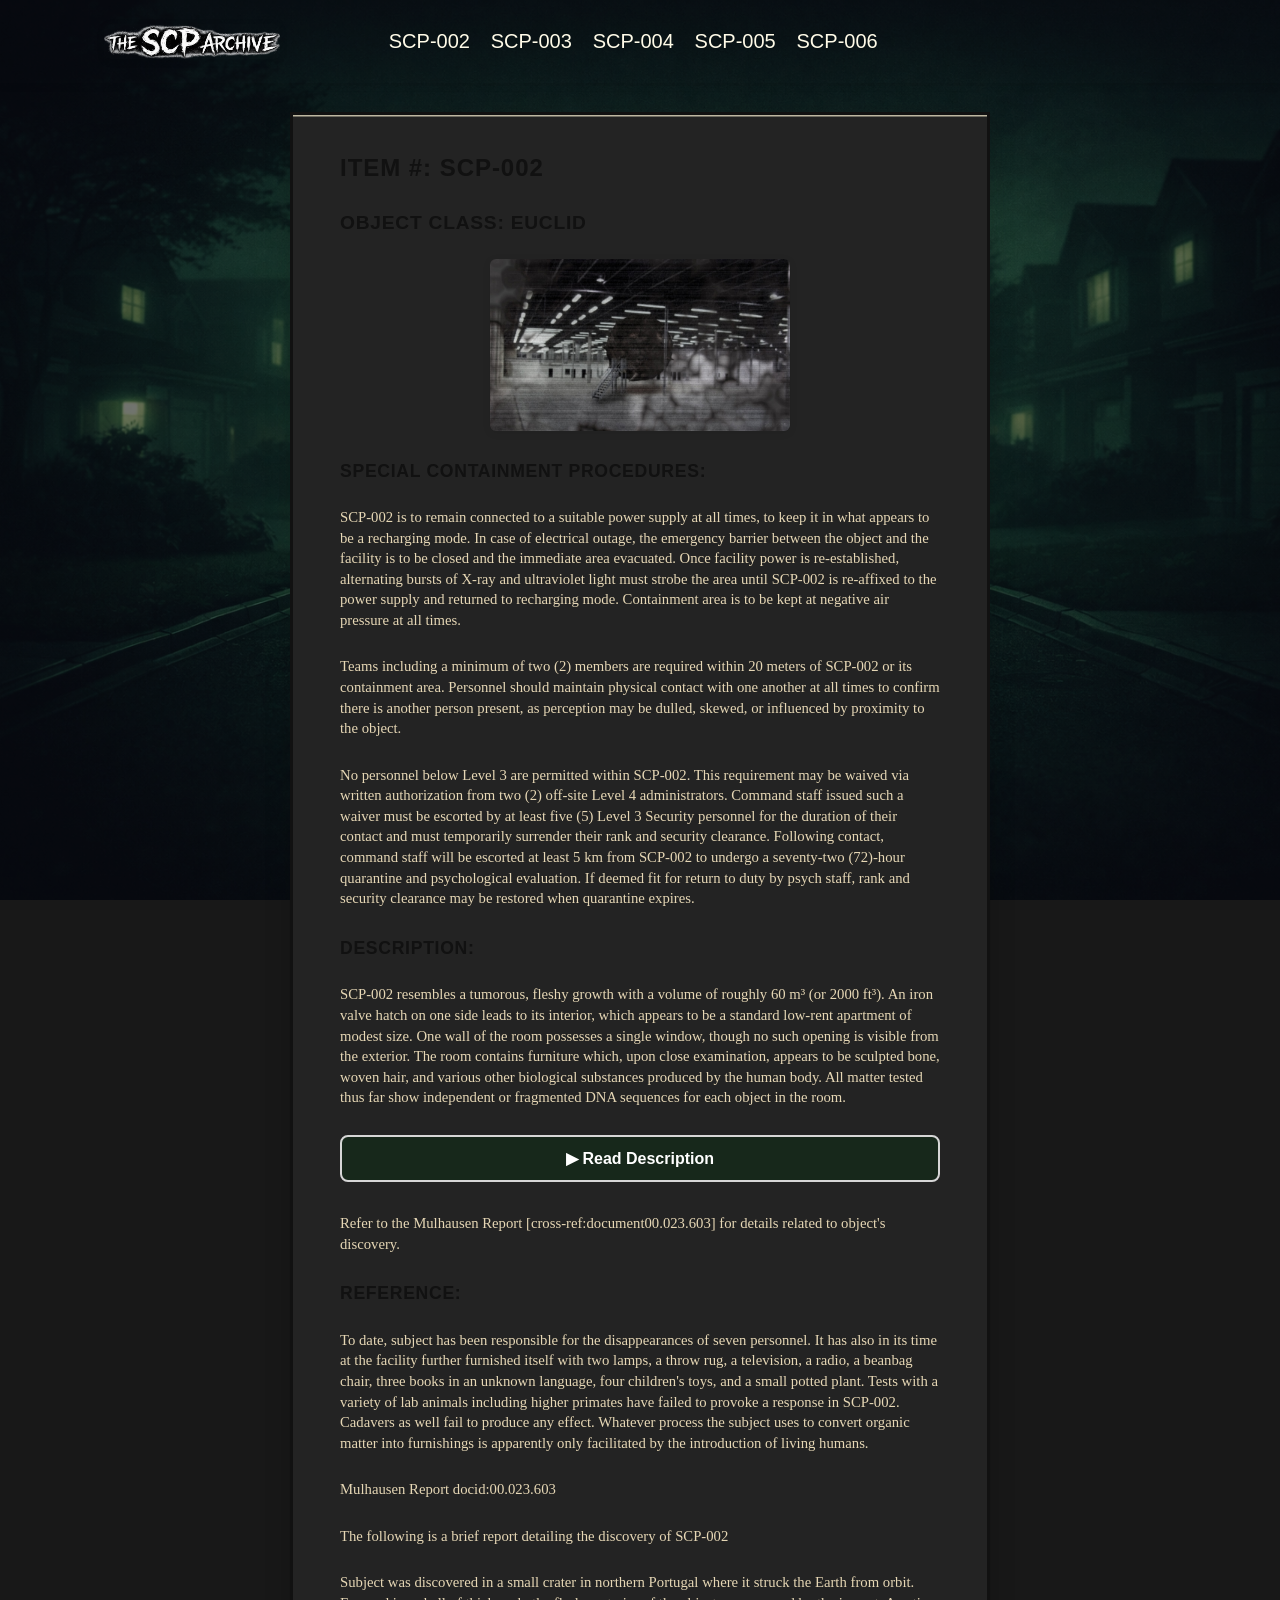
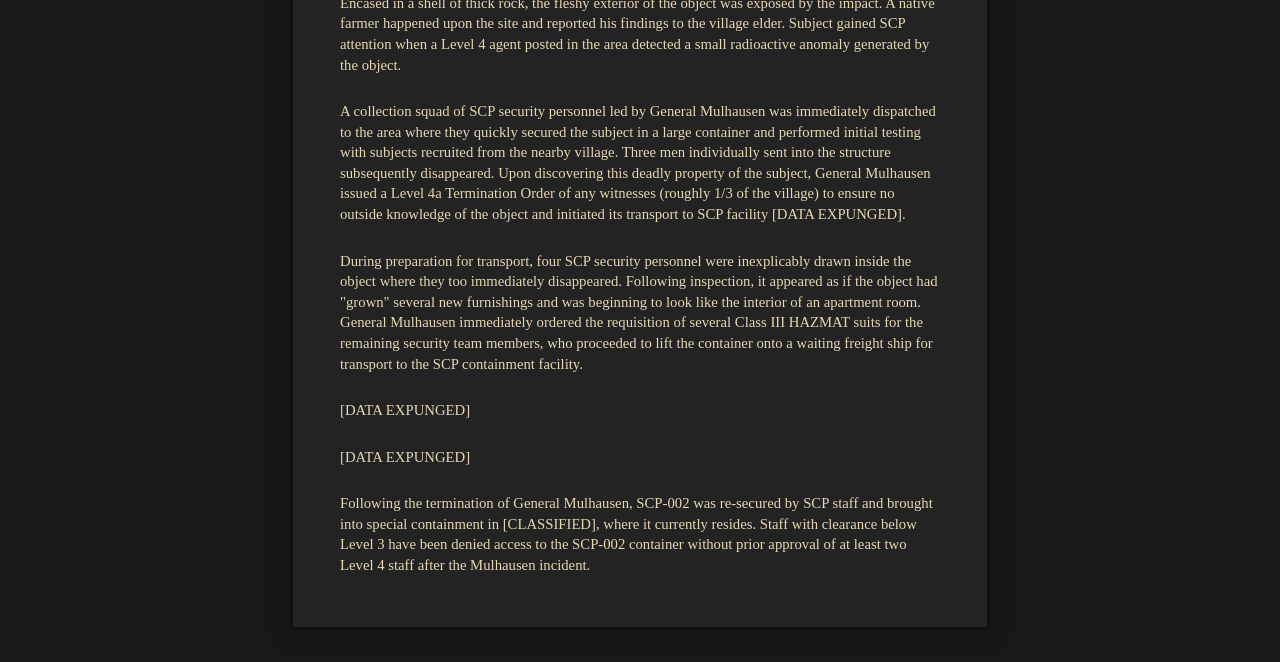
<file: scp-002.html>
<html>

    <head>
        <title>SCP-002 - SCP Foundation</title>
        <link rel="stylesheet" href="css/styles.css">
    </head>

    <body>
        <nav class="top-nav">
            <div class="nav-content">
                <a href="index.html"><img class="nav-logo" src="scp-archivelogo.png" alt="SCP Archive Logo" /></a>
                <a href="scp-002.html">SCP-002</a>
                <a href="scp-003.html">SCP-003</a>
                <a href="scp-004.html">SCP-004</a>
                <a href="scp-005.html">SCP-005</a>
                <a href="scp-006.html">SCP-006</a>
            </div>
        </nav>
        <nav class="side-nav">
            <a href="scp-002.html"><span class="icon">&#128273;</span>SCP-002</a>
            <a href="scp-003.html"><span class="icon">&#128273;</span>SCP-003</a>
            <a href="scp-004.html"><span class="icon">&#128273;</span>SCP-004</a>       
            <a href="scp-005.html"><span class="icon">&#128273;</span>SCP-005</a>
            <a href="scp-006.html"><span class="icon">&#128273;</span>SCP-006</a>
            <a href="index.html"><span class="icon">&#128273;</span>HOME</a>
        </nav>
        <div class="side-nav-backdrop" style="display:none;position:fixed;top:0;left:0;width:100vw;height:100vh;background:rgba(0,0,0,0.25);z-index:1000;"></div>
      <script defer src="menu.js"></script>
        <main>
            <h1><b>Item #: </b>SCP-002</h1>
            <h2><b>Object Class: </b>Euclid</h2>
            <p><img src="800px-SCP002.jpg" alt="SCP-002"></p>
            <h3>Special Containment Procedures:</h3>
            <p>SCP-002 is to remain connected to a suitable power supply at all times, to keep it in what appears to be a recharging mode. In case of electrical outage, the emergency barrier between the object and the facility is to be closed and the immediate area evacuated. Once facility power is re-established, alternating bursts of X-ray and ultraviolet light must strobe the area until SCP-002 is re-affixed to the power supply and returned to recharging mode. Containment area is to be kept at negative air pressure at all times.</p>
            <p>Teams including a minimum of two (2) members are required within 20 meters of SCP-002 or its containment area. Personnel should maintain physical contact with one another at all times to confirm there is another person present, as perception may be dulled, skewed, or influenced by proximity to the object.</p>
            <p>No personnel below Level 3 are permitted within SCP-002. This requirement may be waived via written authorization from two (2) off-site Level 4 administrators. Command staff issued such a waiver must be escorted by at least five (5) Level 3 Security personnel for the duration of their contact and must temporarily surrender their rank and security clearance. Following contact, command staff will be escorted at least 5 km from SCP-002 to undergo a seventy-two (72)-hour quarantine and psychological evaluation. If deemed fit for return to duty by psych staff, rank and security clearance may be restored when quarantine expires.</p>
            <h3>Description:</h3>
            <p id="scp-description">SCP-002 resembles a tumorous, fleshy growth with a volume of roughly 60 m³ (or 2000 ft³). An iron valve hatch on one side leads to its interior, which appears to be a standard low-rent apartment of modest size. One wall of the room possesses a single window, though no such opening is visible from the exterior. The room contains furniture which, upon close examination, appears to be sculpted bone, woven hair, and various other biological substances produced by the human body. All matter tested thus far show independent or fragmented DNA sequences for each object in the room.</p>
            <button id="speechToggle" class="speech-btn">▶ Read Description</button>
            <p>Refer to the Mulhausen Report [cross-ref:document00.023.603] for details related to object's discovery.</p>
            <h3>Reference:</h3>
            <p>To date, subject has been responsible for the disappearances of seven personnel. It has also in its time at the facility further furnished itself with two lamps, a throw rug, a television, a radio, a beanbag chair, three books in an unknown language, four children's toys, and a small potted plant. Tests with a variety of lab animals including higher primates have failed to provoke a response in SCP-002. Cadavers as well fail to produce any effect. Whatever process the subject uses to convert organic matter into furnishings is apparently only facilitated by the introduction of living humans.</p>
            <p><code>Mulhausen Report docid:00.023.603</code></p>
            <p><code>The following is a brief report detailing the discovery of SCP-002</code></p>
            <p><code>Subject was discovered in a small crater in northern Portugal where it struck the Earth from orbit. Encased in a shell of thick rock, the fleshy exterior of the object was exposed by the impact. A native farmer happened upon the site and reported his findings to the village elder. Subject gained SCP attention when a Level 4 agent posted in the area detected a small radioactive anomaly generated by the object.</code></p>
            <p><code>A collection squad of SCP security personnel led by General Mulhausen was immediately dispatched to the area where they quickly secured the subject in a large container and performed initial testing with subjects recruited from the nearby village. Three men individually sent into the structure subsequently disappeared. Upon discovering this deadly property of the subject, General Mulhausen issued a Level 4a Termination Order of any witnesses (roughly 1/3 of the village) to ensure no outside knowledge of the object and initiated its transport to SCP facility [DATA EXPUNGED].</code></p>
            <p><code>During preparation for transport, four SCP security personnel were inexplicably drawn inside the object where they too immediately disappeared. Following inspection, it appeared as if the object had "grown" several new furnishings and was beginning to look like the interior of an apartment room. General Mulhausen immediately ordered the requisition of several Class III HAZMAT suits for the remaining security team members, who proceeded to lift the container onto a waiting freight ship for transport to the SCP containment facility.</code></p>
            <p><code>[DATA EXPUNGED]</code></p>
            <p><code>[DATA EXPUNGED]</code></p>
            <p><code>Following the termination of General Mulhausen, SCP-002 was re-secured by SCP staff and brought into special containment in [CLASSIFIED], where it currently resides. Staff with clearance below Level 3 have been denied access to the SCP-002 container without prior approval of at least two Level 4 staff after the Mulhausen incident.</code></p>
        </main>
        <script src="speech.js"></script>
    </body>

</html>
</file>
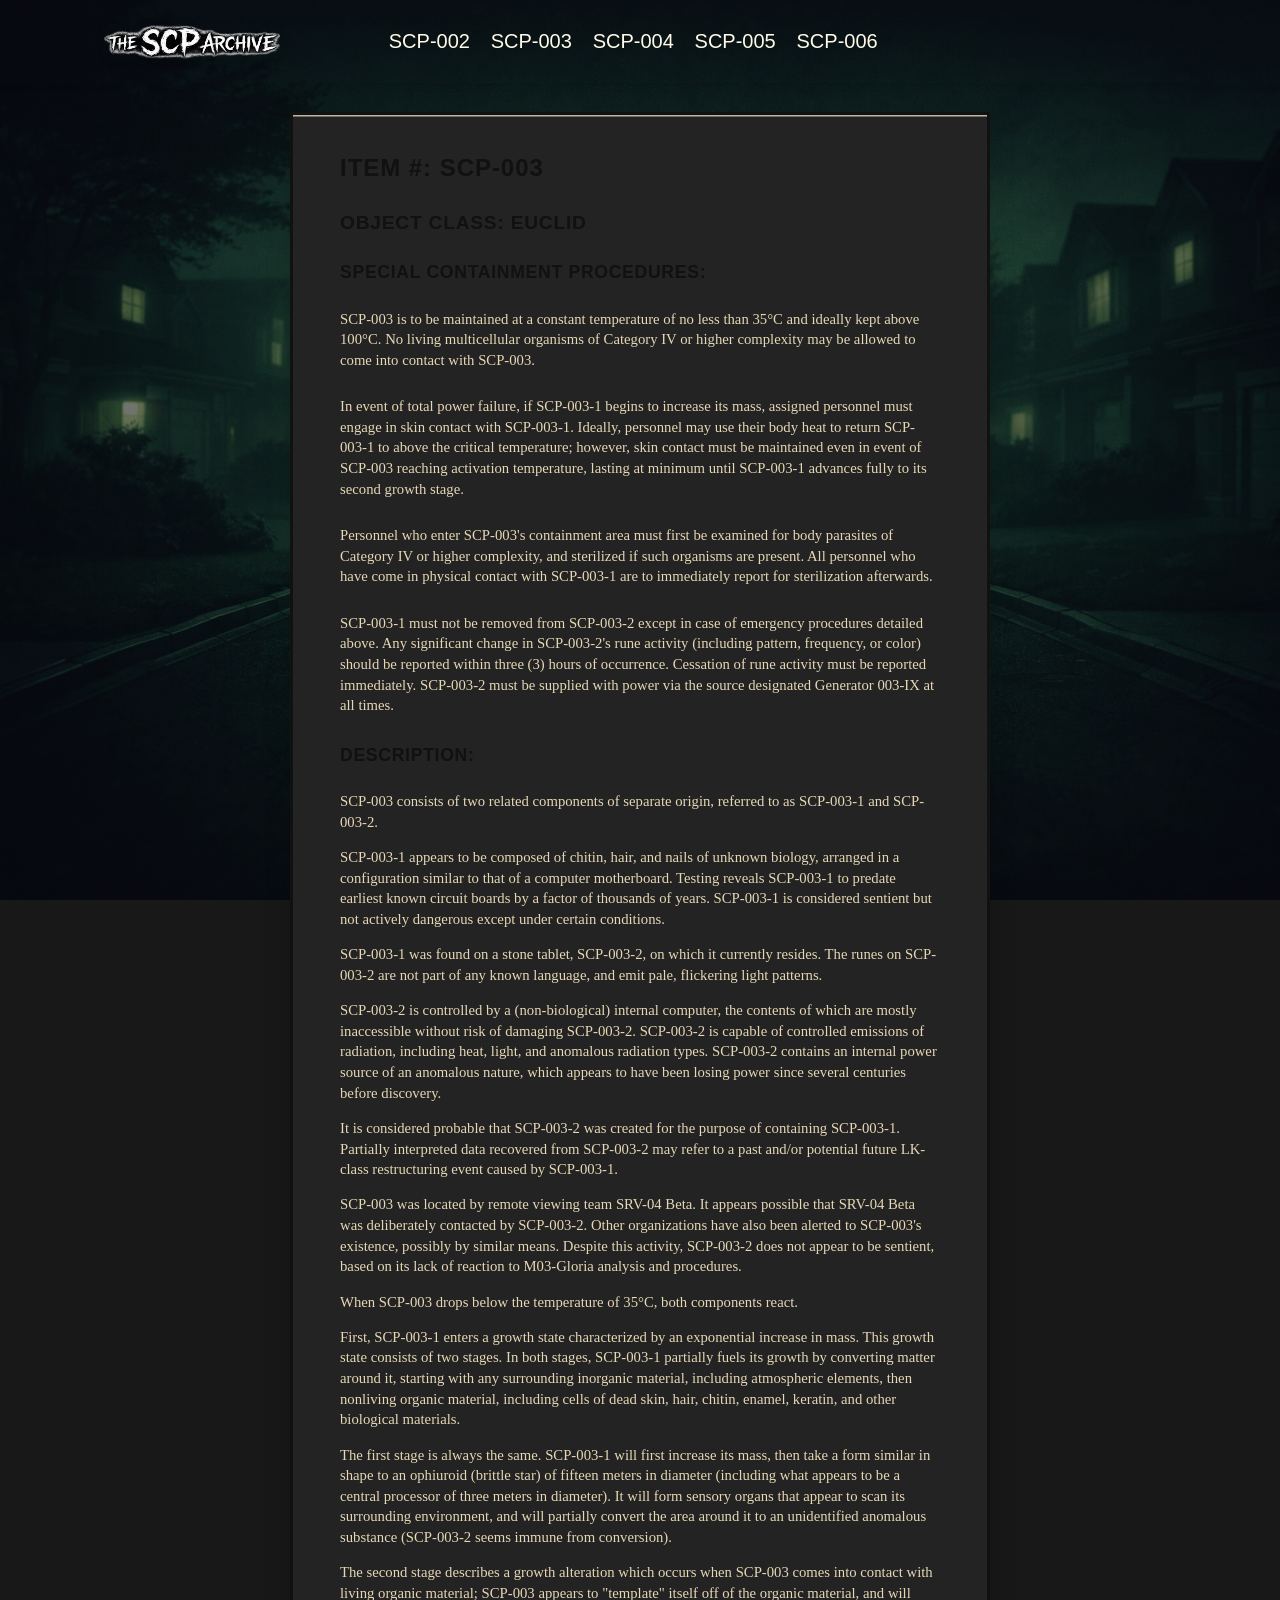
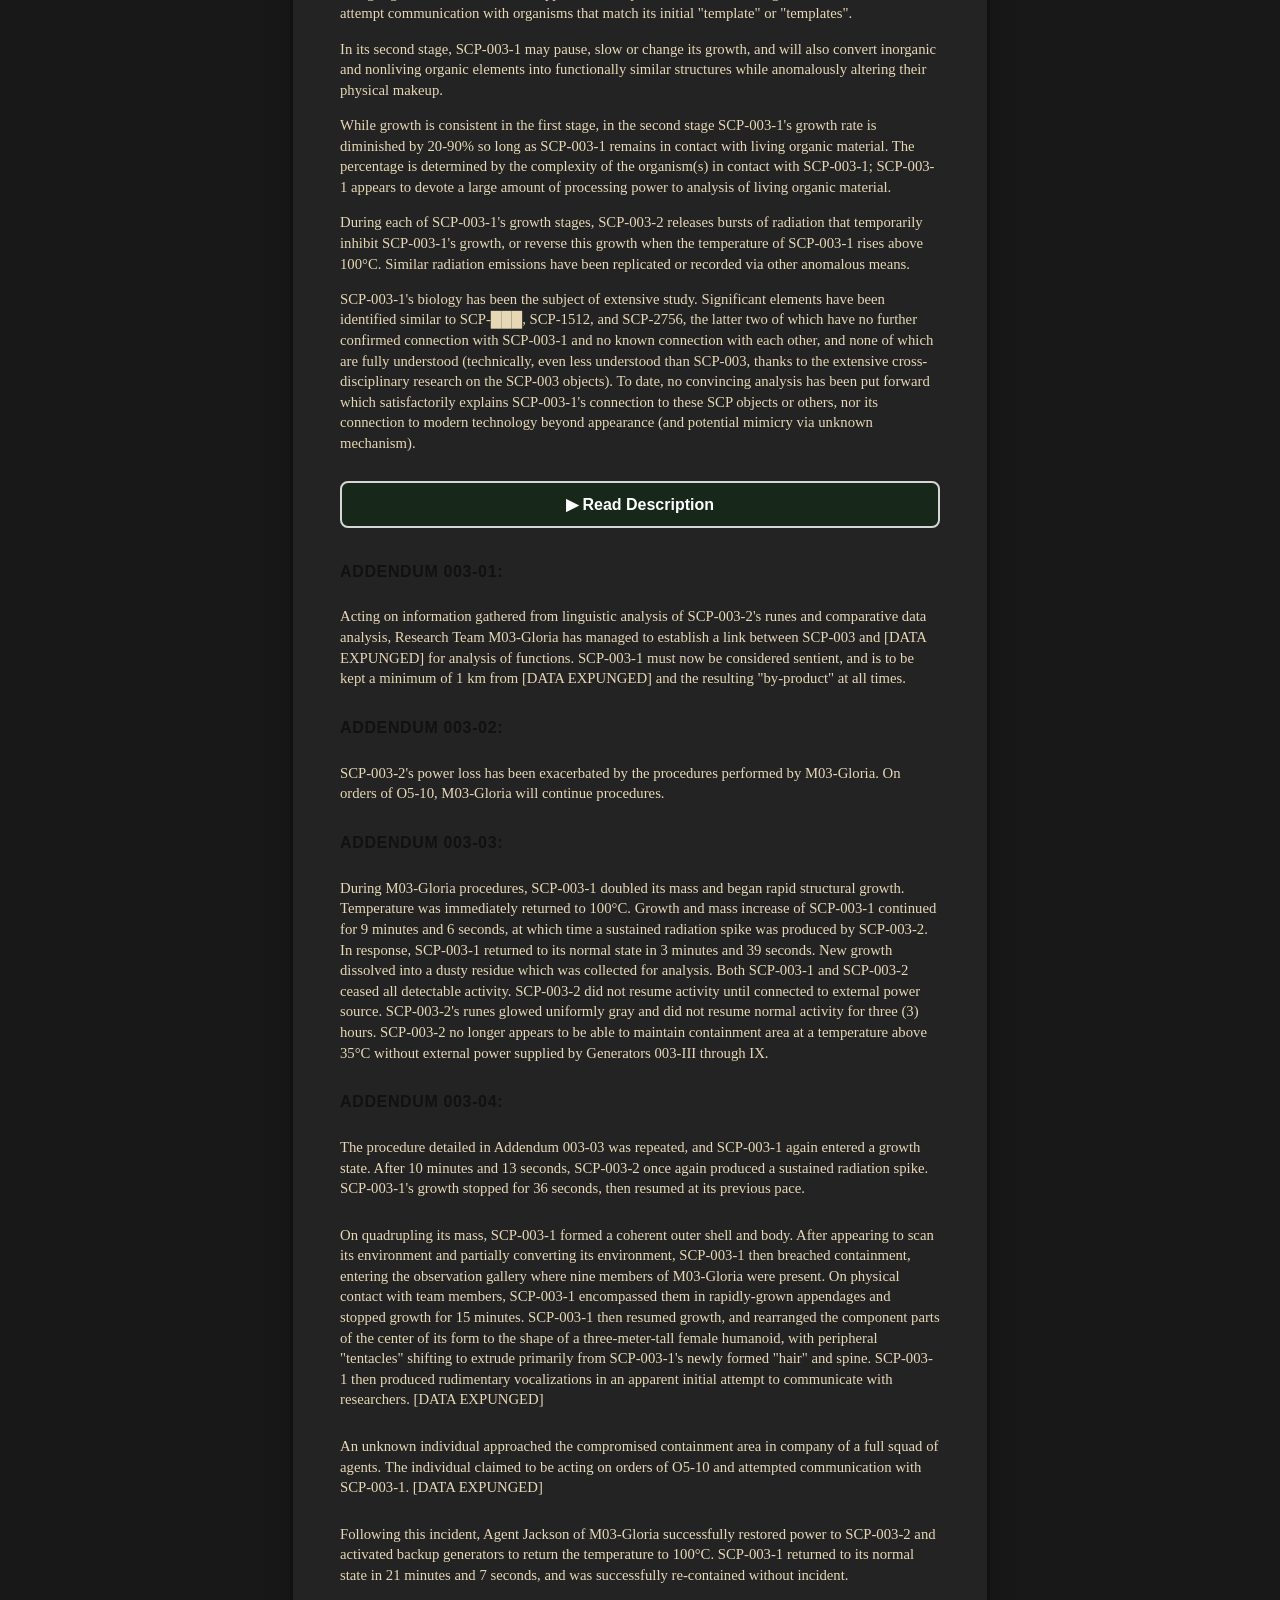
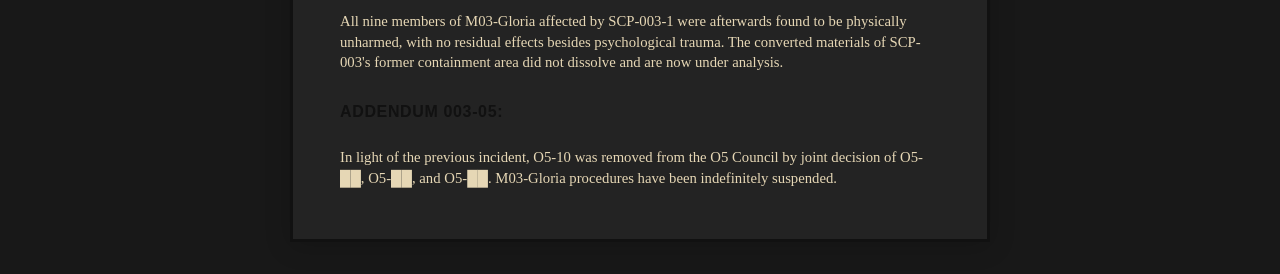
<file: scp-003.html>
<html>

    <head>
        <title>SCP-003 - SCP Foundation</title>
        <link rel="stylesheet" href="css/styles.css">
    </head>

    <body>
        <nav class="top-nav">
            <div class="nav-content">
                <a href="index.html"><img class="nav-logo" src="scp-archivelogo.png" alt="SCP Archive Logo" /></a>
                <a href="scp-002.html">SCP-002</a>
                <a href="scp-003.html">SCP-003</a>
                <a href="scp-004.html">SCP-004</a>
                <a href="scp-005.html">SCP-005</a>
                <a href="scp-006.html">SCP-006</a>
            </div>
        </nav>
        <nav class="side-nav">
            <a href="scp-002.html"><span class="icon">&#128273;</span>SCP-002</a>
            <a href="scp-003.html"><span class="icon">&#128273;</span>SCP-003</a>
            <a href="scp-004.html"><span class="icon">&#128273;</span>SCP-004</a>
            <a href="scp-005.html"><span class="icon">&#128273;</span>SCP-005</a>
            <a href="scp-006.html"><span class="icon">&#128273;</span>SCP-006</a>
            <a href="index.html"><span class="icon">&#128273;</span>HOME</a>
        </nav>
        <div class="side-nav-backdrop" style="display:none;position:fixed;top:0;left:0;width:100vw;height:100vh;background:rgba(0,0,0,0.25);z-index:1000;"></div>
        <script defer src="menu.js"></script>
        <main>
            <h1><b>Item #: </b>SCP-003</h1>
            <h2><b>Object Class: </b>Euclid</h2>
            <h3>Special Containment Procedures:</h3>
            <p>SCP-003 is to be maintained at a constant temperature of no less than 35°C and ideally kept above 100°C. No living multicellular organisms of Category IV or higher complexity may be allowed to come into contact with SCP-003.</p>
            <p>In event of total power failure, if SCP-003-1 begins to increase its mass, assigned personnel must engage in skin contact with SCP-003-1. Ideally, personnel may use their body heat to return SCP-003-1 to above the critical temperature; however, skin contact must be maintained even in event of SCP-003 reaching activation temperature, lasting at minimum until SCP-003-1 advances fully to its second growth stage.</p>
            <p>Personnel who enter SCP-003's containment area must first be examined for body parasites of Category IV or higher complexity, and sterilized if such organisms are present. All personnel who have come in physical contact with SCP-003-1 are to immediately report for sterilization afterwards.</p>
            <p>SCP-003-1 must not be removed from SCP-003-2 except in case of emergency procedures detailed above. Any significant change in SCP-003-2's rune activity (including pattern, frequency, or color) should be reported within three (3) hours of occurrence. Cessation of rune activity must be reported immediately. SCP-003-2 must be supplied with power via the source designated Generator 003-IX at all times.</p>
            <h3>Description:</h3>
            <div id="scp-description">
            <p>SCP-003 consists of two related components of separate origin, referred to as SCP-003-1 and SCP-003-2.</p>
            <p>SCP-003-1 appears to be composed of chitin, hair, and nails of unknown biology, arranged in a configuration similar to that of a computer motherboard. Testing reveals SCP-003-1 to predate earliest known circuit boards by a factor of thousands of years. SCP-003-1 is considered sentient but not actively dangerous except under certain conditions.</p>
            <p>SCP-003-1 was found on a stone tablet, SCP-003-2, on which it currently resides. The runes on SCP-003-2 are not part of any known language, and emit pale, flickering light patterns.</p>
            <p>SCP-003-2 is controlled by a (non-biological) internal computer, the contents of which are mostly inaccessible without risk of damaging SCP-003-2. SCP-003-2 is capable of controlled emissions of radiation, including heat, light, and anomalous radiation types. SCP-003-2 contains an internal power source of an anomalous nature, which appears to have been losing power since several centuries before discovery.</p>
            <p>It is considered probable that SCP-003-2 was created for the purpose of containing SCP-003-1. Partially interpreted data recovered from SCP-003-2 may refer to a past and/or potential future LK-class restructuring event caused by SCP-003-1.</p>
            <p>SCP-003 was located by remote viewing team SRV-04 Beta. It appears possible that SRV-04 Beta was deliberately contacted by SCP-003-2. Other organizations have also been alerted to SCP-003's existence, possibly by similar means. Despite this activity, SCP-003-2 does not appear to be sentient, based on its lack of reaction to M03-Gloria analysis and procedures.</p>
            <p>When SCP-003 drops below the temperature of 35°C, both components react.</p>
            <p>First, SCP-003-1 enters a growth state characterized by an exponential increase in mass. This growth state consists of two stages. In both stages, SCP-003-1 partially fuels its growth by converting matter around it, starting with any surrounding inorganic material, including atmospheric elements, then nonliving organic material, including cells of dead skin, hair, chitin, enamel, keratin, and other biological materials.</p>
            <p>The first stage is always the same. SCP-003-1 will first increase its mass, then take a form similar in shape to an ophiuroid (brittle star) of fifteen meters in diameter (including what appears to be a central processor of three meters in diameter). It will form sensory organs that appear to scan its surrounding environment, and will partially convert the area around it to an unidentified anomalous substance (SCP-003-2 seems immune from conversion).</p>
            <p>The second stage describes a growth alteration which occurs when SCP-003 comes into contact with living organic material; SCP-003 appears to "template" itself off of the organic material, and will attempt communication with organisms that match its initial "template" or "templates".</p>
            <p>In its second stage, SCP-003-1 may pause, slow or change its growth, and will also convert inorganic and nonliving organic elements into functionally similar structures while anomalously altering their physical makeup.</p>
            <p>While growth is consistent in the first stage, in the second stage SCP-003-1's growth rate is diminished by 20-90% so long as SCP-003-1 remains in contact with living organic material. The percentage is determined by the complexity of the organism(s) in contact with SCP-003-1; SCP-003-1 appears to devote a large amount of processing power to analysis of living organic material.</p>
            <p>During each of SCP-003-1's growth stages, SCP-003-2 releases bursts of radiation that temporarily inhibit SCP-003-1's growth, or reverse this growth when the temperature of SCP-003-1 rises above 100°C. Similar radiation emissions have been replicated or recorded via other anomalous means.</p>
            <p>SCP-003-1's biology has been the subject of extensive study. Significant elements have been identified similar to SCP-███, SCP-1512, and SCP-2756, the latter two of which have no further confirmed connection with SCP-003-1 and no known connection with each other, and none of which are fully understood (technically, even less understood than SCP-003, thanks to the extensive cross-disciplinary research on the SCP-003 objects). To date, no convincing analysis has been put forward which satisfactorily explains SCP-003-1's connection to these SCP objects or others, nor its connection to modern technology beyond appearance (and potential mimicry via unknown mechanism).</p>
            </div>
           <button id="speechToggle" class="speech-btn">▶ Read Description</button>
            <h4>Addendum 003-01:</h4>
            <p>Acting on information gathered from linguistic analysis of SCP-003-2's runes and comparative data analysis, Research Team M03-Gloria has managed to establish a link between SCP-003 and [DATA EXPUNGED] for analysis of functions. SCP-003-1 must now be considered sentient, and is to be kept a minimum of 1 km from [DATA EXPUNGED] and the resulting "by-product" at all times.</p>
            <h4>Addendum 003-02:</h4>
            <p>SCP-003-2's power loss has been exacerbated by the procedures performed by M03-Gloria. On orders of O5-10, M03-Gloria will continue procedures.</p>
            <h4>Addendum 003-03:</h4>
            <p>During M03-Gloria procedures, SCP-003-1 doubled its mass and began rapid structural growth. Temperature was immediately returned to 100°C. Growth and mass increase of SCP-003-1 continued for 9 minutes and 6 seconds, at which time a sustained radiation spike was produced by SCP-003-2. In response, SCP-003-1 returned to its normal state in 3 minutes and 39 seconds. New growth dissolved into a dusty residue which was collected for analysis. Both SCP-003-1 and SCP-003-2 ceased all detectable activity. SCP-003-2 did not resume activity until connected to external power source. SCP-003-2's runes glowed uniformly gray and did not resume normal activity for three (3) hours. SCP-003-2 no longer appears to be able to maintain containment area at a temperature above 35°C without external power supplied by Generators 003-III through IX.</p>
            <h4>Addendum 003-04:</h4>
            <p>The procedure detailed in Addendum 003-03 was repeated, and SCP-003-1 again entered a growth state. After 10 minutes and 13 seconds, SCP-003-2 once again produced a sustained radiation spike. SCP-003-1's growth stopped for 36 seconds, then resumed at its previous pace.</p>
            <p>On quadrupling its mass, SCP-003-1 formed a coherent outer shell and body. After appearing to scan its environment and partially converting its environment, SCP-003-1 then breached containment, entering the observation gallery where nine members of M03-Gloria were present. On physical contact with team members, SCP-003-1 encompassed them in rapidly-grown appendages and stopped growth for 15 minutes. SCP-003-1 then resumed growth, and rearranged the component parts of the center of its form to the shape of a three-meter-tall female humanoid, with peripheral "tentacles" shifting to extrude primarily from SCP-003-1's newly formed "hair" and spine. SCP-003-1 then produced rudimentary vocalizations in an apparent initial attempt to communicate with researchers. [DATA EXPUNGED]</p>
            <p>An unknown individual approached the compromised containment area in company of a full squad of agents. The individual claimed to be acting on orders of O5-10 and attempted communication with SCP-003-1. [DATA EXPUNGED]</p>
            <p>Following this incident, Agent Jackson of M03-Gloria successfully restored power to SCP-003-2 and activated backup generators to return the temperature to 100°C. SCP-003-1 returned to its normal state in 21 minutes and 7 seconds, and was successfully re-contained without incident.</p>
            <p>All nine members of M03-Gloria affected by SCP-003-1 were afterwards found to be physically unharmed, with no residual effects besides psychological trauma. The converted materials of SCP-003's former containment area did not dissolve and are now under analysis.</p>
            <h4>Addendum 003-05:</h4>
            <p>In light of the previous incident, O5-10 was removed from the O5 Council by joint decision of O5-██, O5-██, and O5-██. M03-Gloria procedures have been indefinitely suspended.</p>
        </main>
        <script defer src="speech.js"></script>
    </body>

</html>
</file>
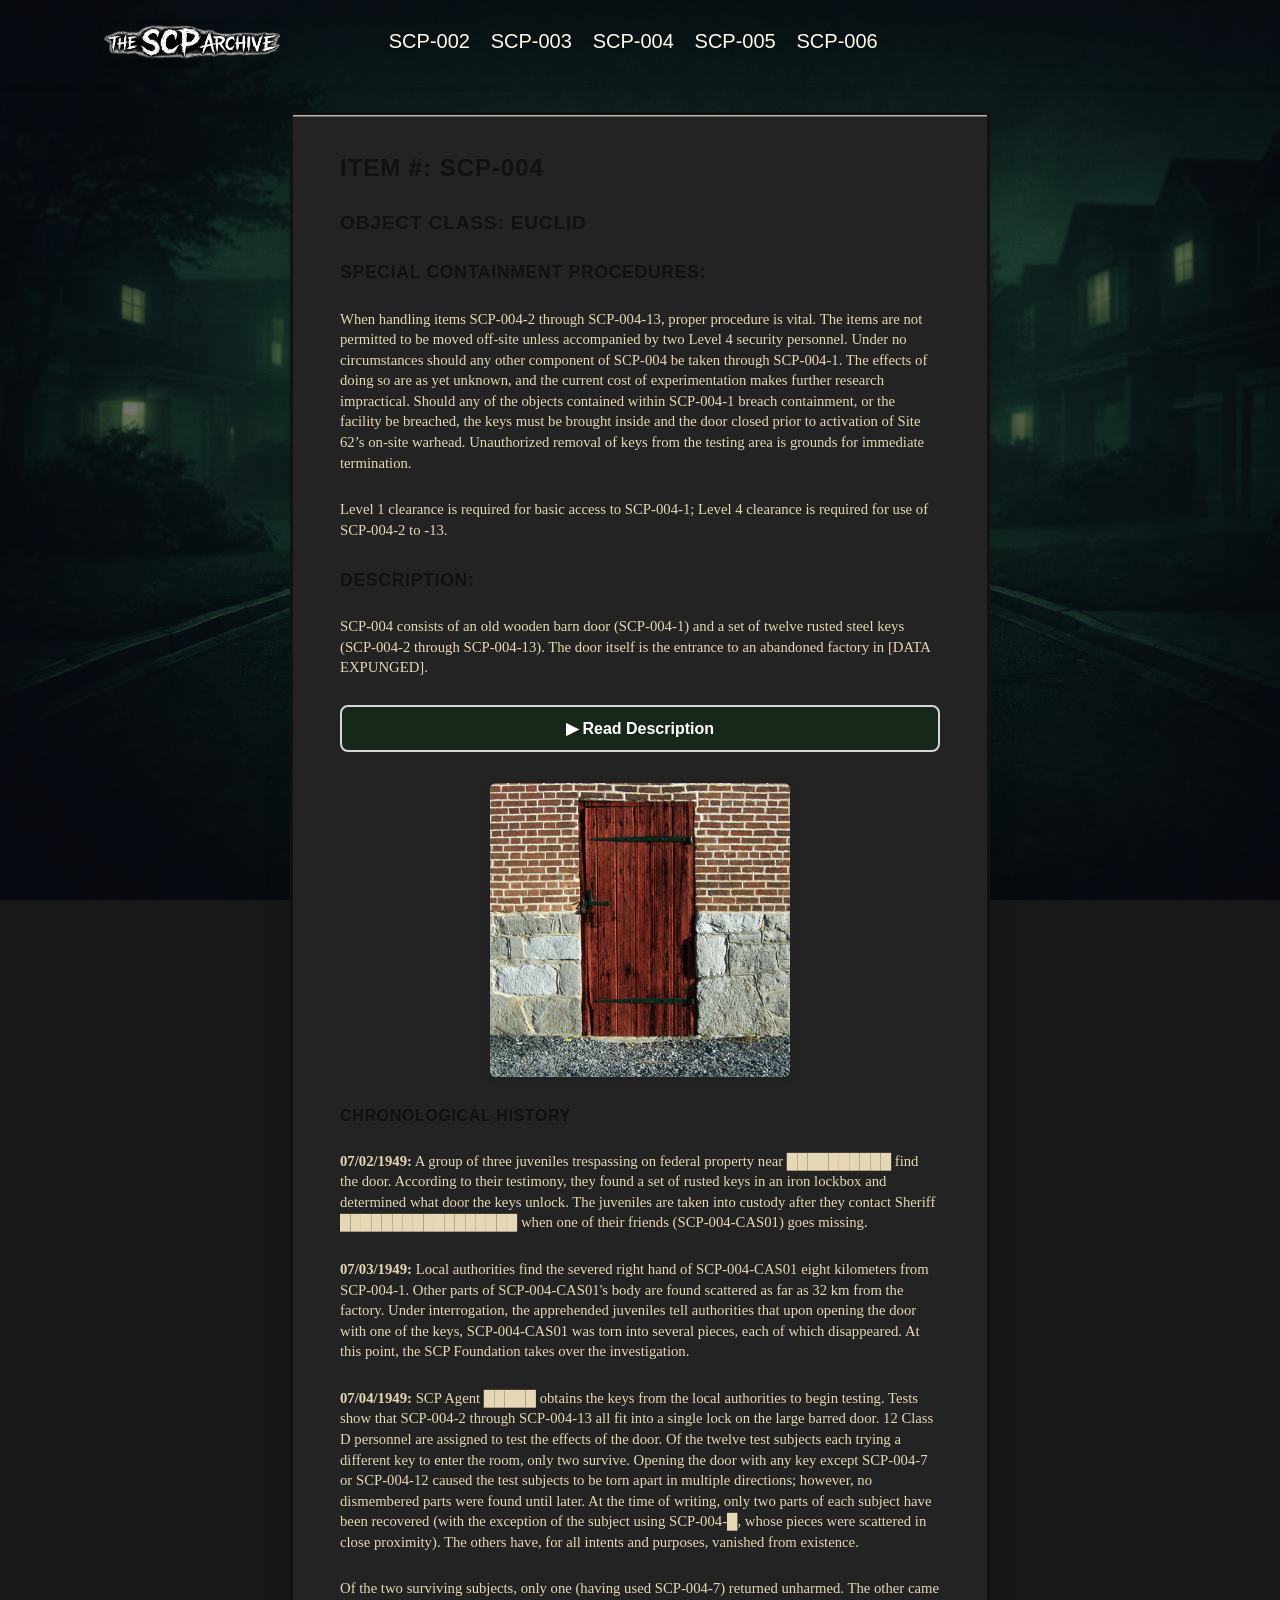
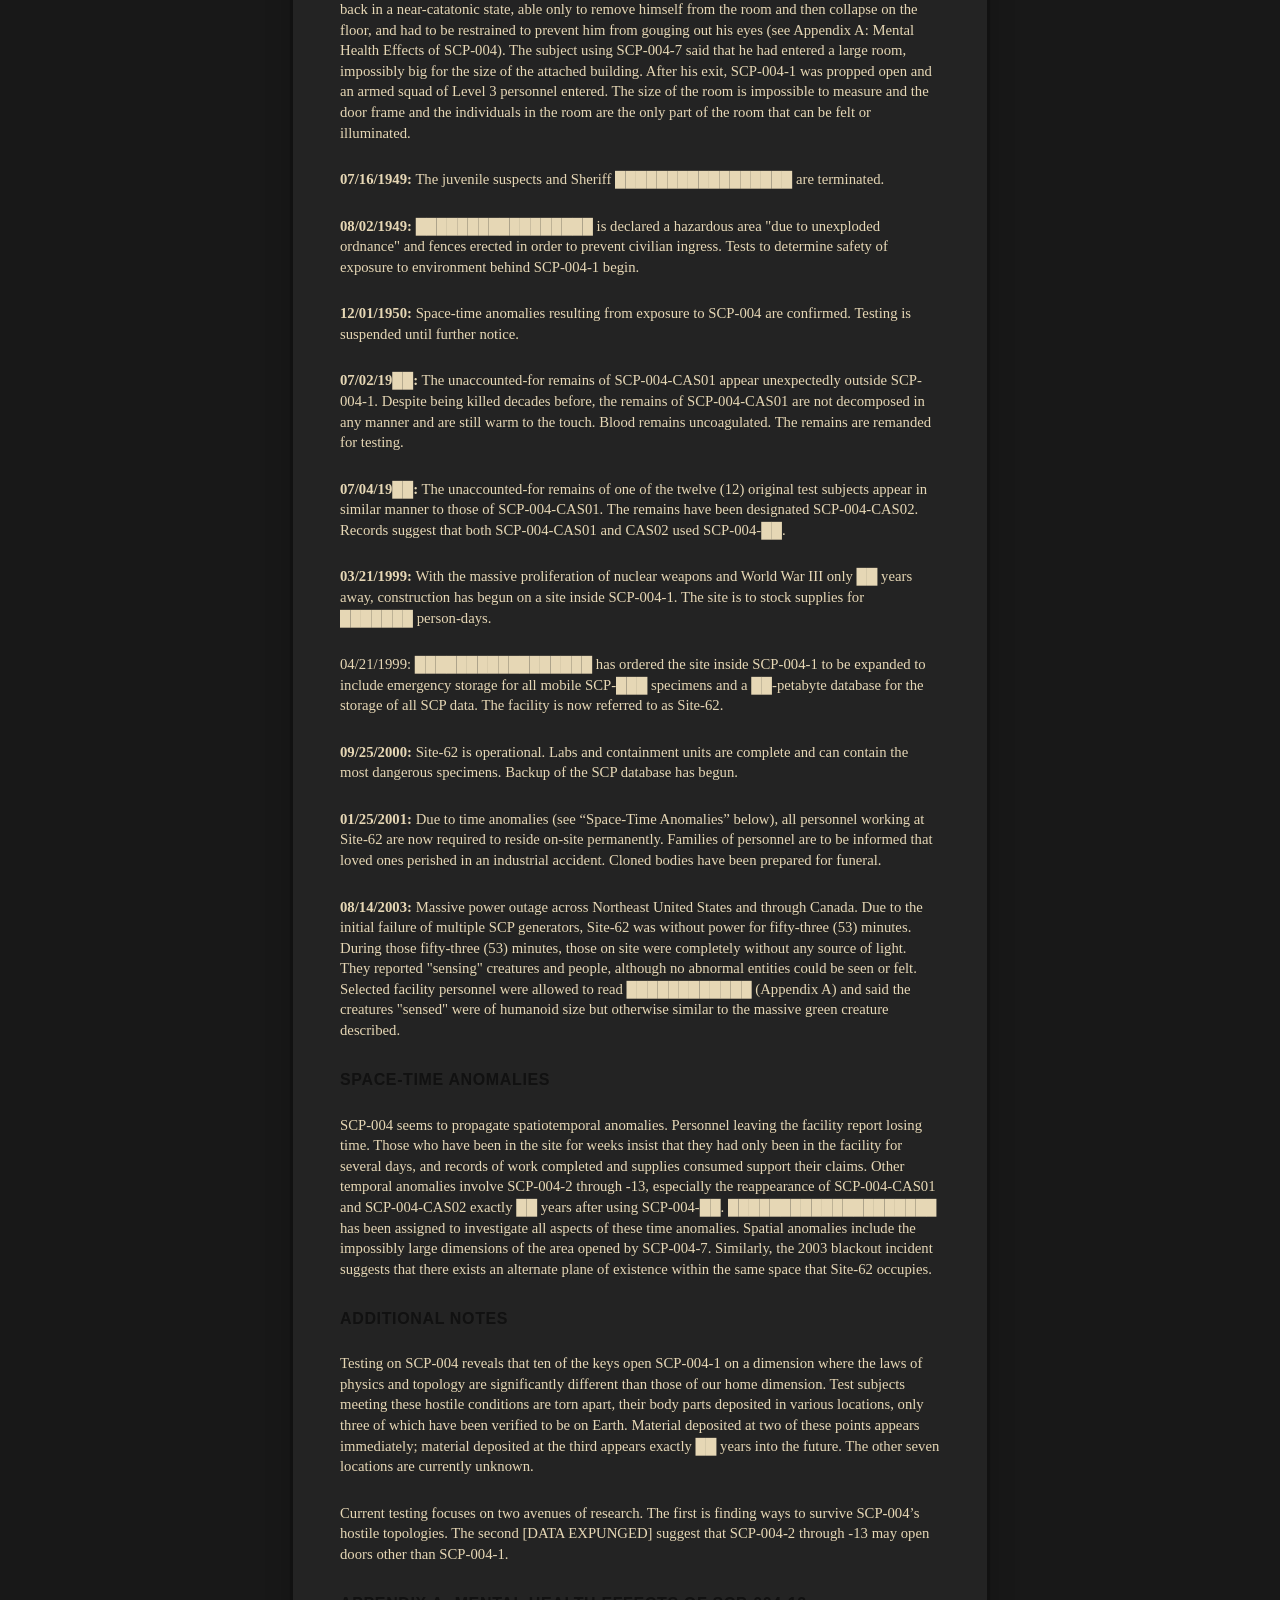
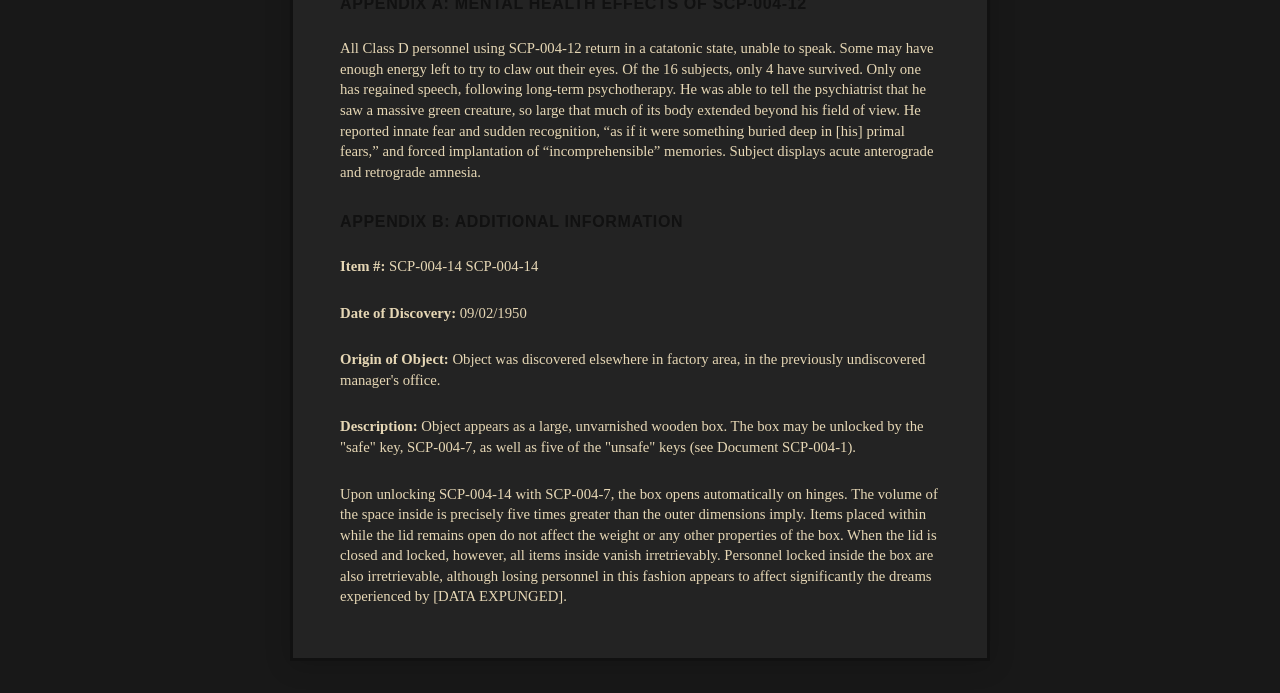
<file: scp-004.html>
<html>

    <head>
        <title>SCP-004 - SCP Foundation</title>
        <link rel="stylesheet" href="css/styles.css">
    </head>

    <body>
        <nav class="top-nav">
            <div class="nav-content">
                    <a href="index.html"><img class="nav-logo" src="scp-archivelogo.png" alt="SCP Archive Logo" /></a>
                <a href="scp-002.html">SCP-002</a>
                <a href="scp-003.html">SCP-003</a>
                <a href="scp-004.html">SCP-004</a>
                <a href="scp-005.html">SCP-005</a>
                <a href="scp-006.html">SCP-006</a>
            </div>
        </nav>
        <nav class="side-nav">
             <a href="scp-002.html"><span class="icon">&#128273;</span>SCP-002</a>
            <a href="scp-003.html"><span class="icon">&#128273;</span>SCP-003</a>
            <a href="scp-004.html"><span class="icon">&#128273;</span>SCP-004</a>
            <a href="scp-005.html"><span class="icon">&#128273;</span>SCP-005</a>
            <a href="scp-006.html"><span class="icon">&#128273;</span>SCP-006</a>
            <a href="index.html"><span class="icon">&#128273;</span>HOME</a>
        </nav>
        <div class="side-nav-backdrop" style="display:none;position:fixed;top:0;left:0;width:100vw;height:100vh;background:rgba(0,0,0,0.25);z-index:1000;"></div>
        <script defer src="menu.js"></script>
        <main>
            <h1><b>Item #: </b>SCP-004</h1>
            <h2><b>Object Class: </b>Euclid</h2>
            <h3>Special Containment Procedures:</h3>
            <p>When handling items SCP-004-2 through SCP-004-13, proper procedure is vital. The items are not permitted to be moved off-site unless accompanied by two Level 4 security personnel. Under no circumstances should any other component of SCP-004 be taken through SCP-004-1. The effects of doing so are as yet unknown, and the current cost of experimentation makes further research impractical. Should any of the objects contained within SCP-004-1 breach containment, or the facility be breached, the keys must be brought inside and the door closed prior to activation of Site 62’s on-site warhead. Unauthorized removal of keys from the testing area is grounds for immediate termination.</p>
            <p>Level 1 clearance is required for basic access to SCP-004-1; Level 4 clearance is required for use of SCP-004-2 to -13.</p>
            <h3>Description:</h3>
            <div id="scp-description">
            <p>SCP-004 consists of an old wooden barn door (SCP-004-1) and a set of twelve rusted steel keys (SCP-004-2 through SCP-004-13). The door itself is the entrance to an abandoned factory in [DATA EXPUNGED].</p>
            </div>
            <button id="speechToggle" class="speech-btn">▶ Read Description</button>
            <p><img src="SCP004_door.jpg"></p>
            <h4>Chronological History</h4>
            <p><b>07/02/1949:</b> A group of three juveniles trespassing on federal property near ██████████ find the door. According to their testimony, they found a set of rusted keys in an iron lockbox and determined what door the keys unlock. The juveniles are taken into custody after they contact Sheriff █████████████████ when one of their friends (SCP-004-CAS01) goes missing.</p>
            <p><b>07/03/1949:</b> Local authorities find the severed right hand of SCP-004-CAS01 eight kilometers from SCP-004-1. Other parts of SCP-004-CAS01's body are found scattered as far as 32 km from the factory. Under interrogation, the apprehended juveniles tell authorities that upon opening the door with one of the keys, SCP-004-CAS01 was torn into several pieces, each of which disappeared. At this point, the SCP Foundation takes over the investigation.</p>
            <p><b>07/04/1949:</b> SCP Agent █████ obtains the keys from the local authorities to begin testing. Tests show that SCP-004-2 through SCP-004-13 all fit into a single lock on the large barred door. 12 Class D personnel are assigned to test the effects of the door. Of the twelve test subjects each trying a different key to enter the room, only two survive. Opening the door with any key except SCP-004-7 or SCP-004-12 caused the test subjects to be torn apart in multiple directions; however, no dismembered parts were found until later. At the time of writing, only two parts of each subject have been recovered (with the exception of the subject using SCP-004-█, whose pieces were scattered in close proximity). The others have, for all intents and purposes, vanished from existence.</p>
            <p>Of the two surviving subjects, only one (having used SCP-004-7) returned unharmed. The other came back in a near-catatonic state, able only to remove himself from the room and then collapse on the floor, and had to be restrained to prevent him from gouging out his eyes (see Appendix A: Mental Health Effects of SCP-004). The subject using SCP-004-7 said that he had entered a large room, impossibly big for the size of the attached building. After his exit, SCP-004-1 was propped open and an armed squad of Level 3 personnel entered. The size of the room is impossible to measure and the door frame and the individuals in the room are the only part of the room that can be felt or illuminated.</p>
            <p><b>07/16/1949:</b> The juvenile suspects and Sheriff █████████████████ are terminated.</p>
            <p><b>08/02/1949:</b> █████████████████ is declared a hazardous area "due to unexploded ordnance" and fences erected in order to prevent civilian ingress. Tests to determine safety of exposure to environment behind SCP-004-1 begin.</p>
            <p><b>12/01/1950:</b> Space-time anomalies resulting from exposure to SCP-004 are confirmed. Testing is suspended until further notice.</p>
            <p><b>07/02/19██:</b> The unaccounted-for remains of SCP-004-CAS01 appear unexpectedly outside SCP-004-1. Despite being killed decades before, the remains of SCP-004-CAS01 are not decomposed in any manner and are still warm to the touch. Blood remains uncoagulated. The remains are remanded for testing.</p>
            <p><b>07/04/19██:</b> The unaccounted-for remains of one of the twelve (12) original test subjects appear in similar manner to those of SCP-004-CAS01. The remains have been designated SCP-004-CAS02. Records suggest that both SCP-004-CAS01 and CAS02 used SCP-004-██.</p>
            <p><b>03/21/1999:</b> With the massive proliferation of nuclear weapons and World War III only ██ years away, construction has begun on a site inside SCP-004-1. The site is to stock supplies for ███████ person-days.</p>
            <p>04/21/1999: █████████████████ has ordered the site inside SCP-004-1 to be expanded to include emergency storage for all mobile SCP-███ specimens and a ██-petabyte database for the storage of all SCP data. The facility is now referred to as Site-62.</p>
            <p><b>09/25/2000:</b> Site-62 is operational. Labs and containment units are complete and can contain the most dangerous specimens. Backup of the SCP database has begun.</p>
            <p><b>01/25/2001:</b> Due to time anomalies (see “Space-Time Anomalies” below), all personnel working at Site-62 are now required to reside on-site permanently. Families of personnel are to be informed that loved ones perished in an industrial accident. Cloned bodies have been prepared for funeral.</p>
            <p><b>08/14/2003:</b> Massive power outage across Northeast United States and through Canada. Due to the initial failure of multiple SCP generators, Site-62 was without power for fifty-three (53) minutes. During those fifty-three (53) minutes, those on site were completely without any source of light. They reported "sensing" creatures and people, although no abnormal entities could be seen or felt. Selected facility personnel were allowed to read ████████████ (Appendix A) and said the creatures "sensed" were of humanoid size but otherwise similar to the massive green creature described.</p>
            <h4>Space-Time Anomalies</h4>
            <p>SCP-004 seems to propagate spatiotemporal anomalies. Personnel leaving the facility report losing time. Those who have been in the site for weeks insist that they had only been in the facility for several days, and records of work completed and supplies consumed support their claims. Other temporal anomalies involve SCP-004-2 through -13, especially the reappearance of SCP-004-CAS01 and SCP-004-CAS02 exactly ██ years after using SCP-004-██. ████████████████████ has been assigned to investigate all aspects of these time anomalies. Spatial anomalies include the impossibly large dimensions of the area opened by SCP-004-7. Similarly, the 2003 blackout incident suggests that there exists an alternate plane of existence within the same space that Site-62 occupies.</p>
            <h4>Additional Notes</h4>
            <p>Testing on SCP-004 reveals that ten of the keys open SCP-004-1 on a dimension where the laws of physics and topology are significantly different than those of our home dimension. Test subjects meeting these hostile conditions are torn apart, their body parts deposited in various locations, only three of which have been verified to be on Earth. Material deposited at two of these points appears immediately; material deposited at the third appears exactly ██ years into the future. The other seven locations are currently unknown.</p>
            <p>Current testing focuses on two avenues of research. The first is finding ways to survive SCP-004’s hostile topologies. The second [DATA EXPUNGED] suggest that SCP-004-2 through -13 may open doors other than SCP-004-1.</p>
            <h4>Appendix A: Mental Health Effects of SCP-004-12</h4>
            <p>All Class D personnel using SCP-004-12 return in a catatonic state, unable to speak. Some may have enough energy left to try to claw out their eyes. Of the 16 subjects, only 4 have survived. Only one has regained speech, following long-term psychotherapy. He was able to tell the psychiatrist that he saw a massive green creature, so large that much of its body extended beyond his field of view. He reported innate fear and sudden recognition, “as if it were something buried deep in [his] primal fears,” and forced implantation of “incomprehensible” memories. Subject displays acute anterograde and retrograde amnesia.</p>
            <h4>Appendix B: Additional Information</h4>
            <p><b>Item #:</b> SCP-004-14 SCP-004-14</p>
            <p><b>Date of Discovery:</b> 09/02/1950</p>
            <p><b>Origin of Object:</b> Object was discovered elsewhere in factory area, in the previously undiscovered manager's office.</p>
            <p><b>Description:</b> Object appears as a large, unvarnished wooden box. The box may be unlocked by the "safe" key, SCP-004-7, as well as five of the "unsafe" keys (see Document SCP-004-1).</p>
            <p>Upon unlocking SCP-004-14 with SCP-004-7, the box opens automatically on hinges. The volume of the space inside is precisely five times greater than the outer dimensions imply. Items placed within while the lid remains open do not affect the weight or any other properties of the box. When the lid is closed and locked, however, all items inside vanish irretrievably. Personnel locked inside the box are also irretrievable, although losing personnel in this fashion appears to affect significantly the dreams experienced by [DATA EXPUNGED].</p>
        </main>
          <script defer src="speech.js"></script>
    </body>

</html>
</file>
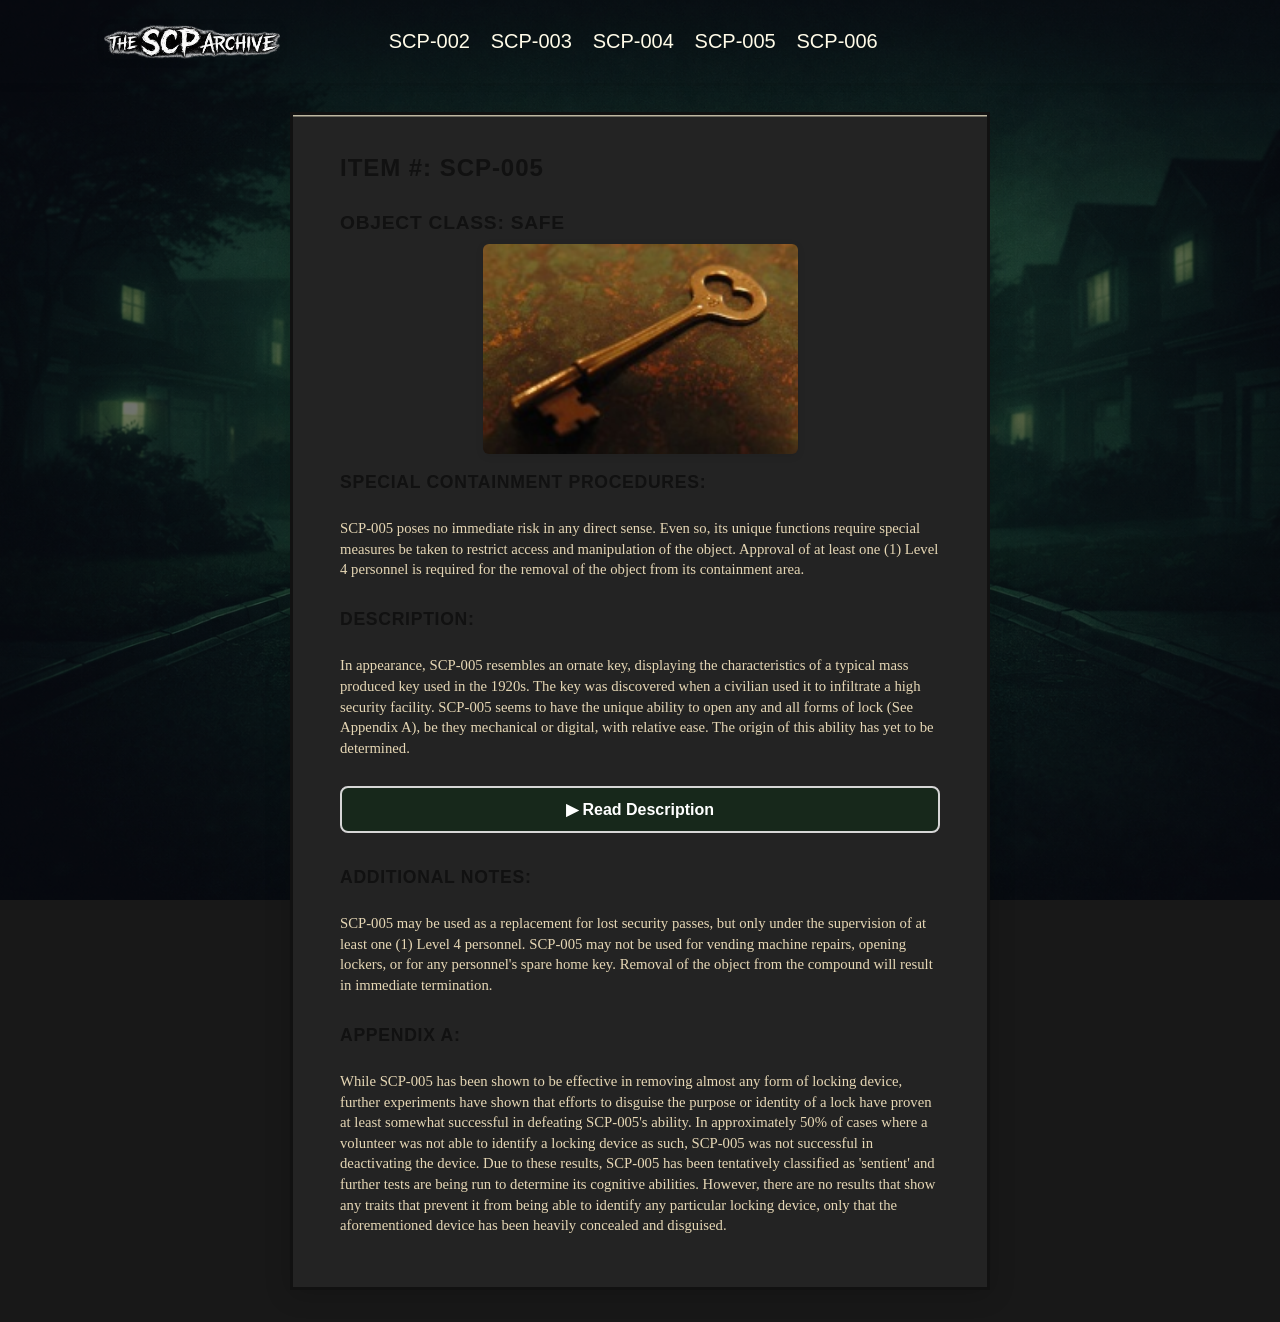
<file: scp-005.html>
<html>

    <head>
        <title>SCP-005 - SCP Foundation</title>
        <link rel="stylesheet" href="css/styles.css">
    </head>

    <body>
        <nav class="top-nav">
            <div class="nav-content">
                <a href="index.html"><img class="nav-logo" src="scp-archivelogo.png" alt="SCP Archive Logo" /></a>
                <a href="scp-002.html">SCP-002</a>
                <a href="scp-003.html">SCP-003</a>
                <a href="scp-004.html">SCP-004</a>
                <a href="scp-005.html">SCP-005</a>
                <a href="scp-006.html">SCP-006</a>
            </div>
        </nav>
        <nav class="side-nav">
           <a href="scp-002.html"><span class="icon">&#128273;</span>SCP-002</a>
            <a href="scp-003.html"><span class="icon">&#128273;</span>SCP-003</a>
            <a href="scp-004.html"><span class="icon">&#128273;</span>SCP-004</a>
            <a href="scp-005.html"><span class="icon">&#128273;</span>SCP-005</a>
            <a href="scp-006.html"><span class="icon">&#128273;</span>SCP-006</a>
            <a href="index.html"><span class="icon">&#128273;</span>HOME</a>
        </nav>
        <div class="side-nav-backdrop" style="display:none;position:fixed;top:0;left:0;width:100vw;height:100vh;background:rgba(0,0,0,0.25);z-index:1000;"></div>
        <script defer src="menu.js"></script>
        <main>
            <h1><b>Item #: </b>SCP-005</h1>
            <h2><b>Object Class: </b>Safe</h2>
            <img src="SCP-005.jpg" alt="SCP-005">
            <h3>Special Containment Procedures:</h3>
            <p>SCP-005 poses no immediate risk in any direct sense. Even so, its unique functions require special measures be taken to restrict access and manipulation of the object. Approval of at least one (1) Level 4 personnel is required for the removal of the object from its containment area.</p>
            <h3>Description:</h3>
            <div id="scp-description">
            <p>In appearance, SCP-005 resembles an ornate key, displaying the characteristics of a typical mass produced key used in the 1920s. The key was discovered when a civilian used it to infiltrate a high security facility. SCP-005 seems to have the unique ability to open any and all forms of lock (See Appendix A), be they mechanical or digital, with relative ease. The origin of this ability has yet to be determined.</p>
            </div>
            <button id="speechToggle" class="speech-btn">▶ Read Description</button>
            <h3>Additional Notes:</h3>
            <p>SCP-005 may be used as a replacement for lost security passes, but only under the supervision of at least one (1) Level 4 personnel. SCP-005 may not be used for vending machine repairs, opening lockers, or for any personnel's spare home key. Removal of the object from the compound will result in immediate termination.</p>
            <h3>Appendix A:</h3>
            <p>While SCP-005 has been shown to be effective in removing almost any form of locking device, further experiments have shown that efforts to disguise the purpose or identity of a lock have proven at least somewhat successful in defeating SCP-005's ability. In approximately 50% of cases where a volunteer was not able to identify a locking device as such, SCP-005 was not successful in deactivating the device. Due to these results, SCP-005 has been tentatively classified as 'sentient' and further tests are being run to determine its cognitive abilities. However, there are no results that show any traits that prevent it from being able to identify any particular locking device, only that the aforementioned device has been heavily concealed and disguised.</p>
        </main>
        <script defer src="speech.js"></script>
    </body>

</html>
</file>
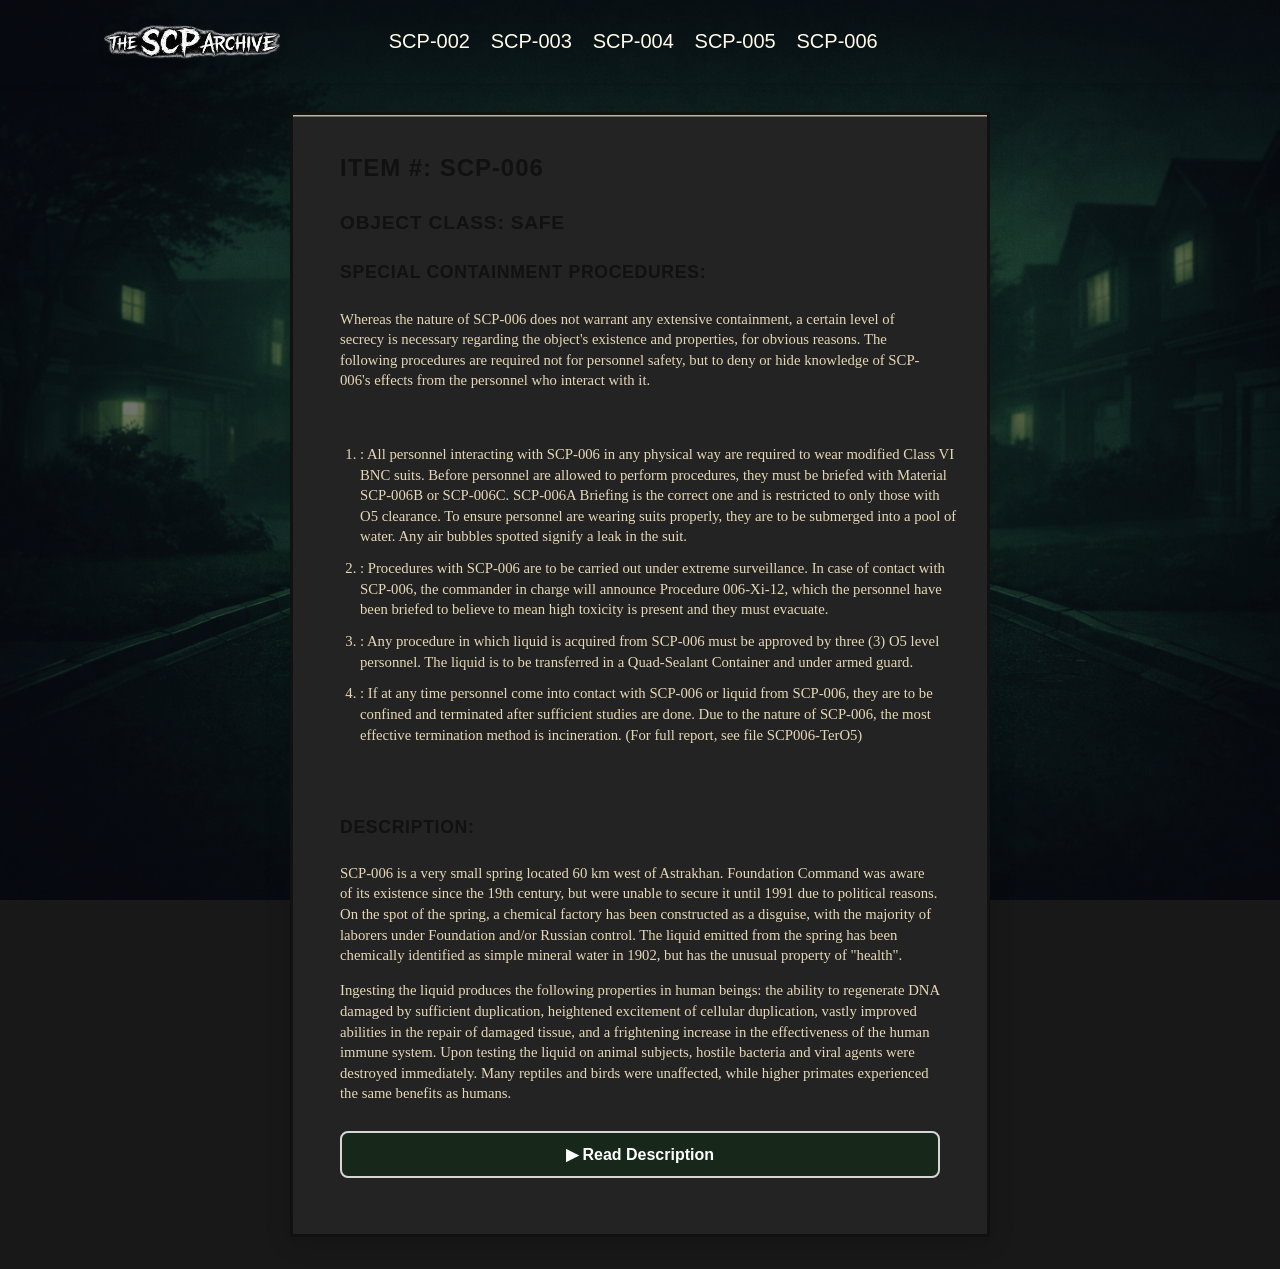
<file: scp-006.html>
<html>

    <head>
        <title>SCP-006 - SCP Foundation</title>
        <link rel="stylesheet" href="css/styles.css">
    </head>

    <body>
        <nav class="top-nav">
            <div class="nav-content">
                <a href="index.html"><img class="nav-logo" src="scp-archivelogo.png" alt="SCP Archive Logo" /></a>
                <a href="scp-002.html">SCP-002</a>
                <a href="scp-003.html">SCP-003</a>
                <a href="scp-004.html">SCP-004</a>
                <a href="scp-005.html">SCP-005</a>
                <a href="scp-006.html">SCP-006</a>
            </div>
        </nav>
        <nav class="side-nav">
            <a href="scp-002.html"><span class="icon">&#128273;</span>SCP-002</a>
            <a href="scp-003.html"><span class="icon">&#128273;</span>SCP-003</a>
            <a href="scp-004.html"><span class="icon">&#128273;</span>SCP-004</a>
            <a href="scp-005.html"><span class="icon">&#128273;</span>SCP-005</a>
            <a href="scp-006.html"><span class="icon">&#128273;</span>SCP-006</a>
            <a href="index.html"><span class="icon">&#128273;</span>HOME</a>
        </nav>
        <div class="side-nav-backdrop" style="display:none;position:fixed;top:0;left:0;width:100vw;height:100vh;background:rgba(0,0,0,0.25);z-index:1000;"></div>
        <script defer src="menu.js"></script>
        <main>
            <h1><b>Item #: </b>SCP-006</h1>
            <h2><b>Object Class: </b>Safe</h2>
            <h3>Special Containment Procedures:</h3>
            <p>Whereas the nature of SCP-006 does not warrant any extensive containment, a certain level of secrecy is necessary regarding the object's existence and properties, for obvious reasons. The following procedures are required not for personnel safety, but to deny or hide knowledge of SCP-006's effects from the personnel who interact with it.</p>
            <p>
                <ol>
                    <li>: All personnel interacting with SCP-006 in any physical way are required to wear modified Class VI BNC suits. Before personnel are allowed to perform procedures, they must be briefed with Material SCP-006B or SCP-006C. SCP-006A Briefing is the correct one and is restricted to only those with O5 clearance. To ensure personnel are wearing suits properly, they are to be submerged into a pool of water. Any air bubbles spotted signify a leak in the suit.</li>
                    <li>: Procedures with SCP-006 are to be carried out under extreme surveillance. In case of contact with SCP-006, the commander in charge will announce Procedure 006-Xi-12, which the personnel have been briefed to believe to mean high toxicity is present and they must evacuate.</li>
                    <li>: Any procedure in which liquid is acquired from SCP-006 must be approved by three (3) O5 level personnel. The liquid is to be transferred in a Quad-Sealant Container and under armed guard.</li>
                    <li>: If at any time personnel come into contact with SCP-006 or liquid from SCP-006, they are to be confined and terminated after sufficient studies are done. Due to the nature of SCP-006, the most effective termination method is incineration. (For full report, see file SCP006-TerO5)</li>
                </ol>
            </p>
            <h3>Description:</h3>
            <div id="scp-description">
            <p>SCP-006 is a very small spring located 60 km west of Astrakhan. Foundation Command was aware of its existence since the 19th century, but were unable to secure it until 1991 due to political reasons. On the spot of the spring, a chemical factory has been constructed as a disguise, with the majority of laborers under Foundation and/or Russian control. The liquid emitted from the spring has been chemically identified as simple mineral water in 1902, but has the unusual property of "health".</p>
            <p>Ingesting the liquid produces the following properties in human beings: the ability to regenerate DNA damaged by sufficient duplication, heightened excitement of cellular duplication, vastly improved abilities in the repair of damaged tissue, and a frightening increase in the effectiveness of the human immune system. Upon testing the liquid on animal subjects, hostile bacteria and viral agents were destroyed immediately. Many reptiles and birds were unaffected, while higher primates experienced the same benefits as humans.</p>
            </div>
           <button id="speechToggle" class="speech-btn">▶ Read Description</button>
        </main>
        <script defer src="speech.js"></script>
    </body>

</html>
</file>
<file: css/styles.css>
/* Theme Variables */
:root {
  --color-bg: #181818;
  --color-main: #232323;
  --color-accent: #bdb7a1;
  --color-accent-light: #222;
  --color-accent-dark: #17281b;
  --color-border: #111;
  --color-link: #e6d7b5;
  --color-link-hover: #222;
  --color-nav-bg: #111;
  --color-nav-link: #fffbe8;
  --color-nav-link-hover: #bdb7a1;
  --color-side-nav-bg: #111;
  --color-side-nav-link: #fffbe8;
  --color-side-nav-link-bg: #232323;
  --color-side-nav-link-hover-bg: #bdb7a1;
  --color-side-nav-link-hover: #222;
  --font-main: 'Times New Roman', Times, serif;
  --font-heading: 'Arial Black', Arial, sans-serif;
  --radius: 8px;
  --shadow: 0 2px 8px rgba(0,0,0,0.08);
  --shadow-lg: 0 4px 24px rgba(0,0,0,0.18);
  --gap: 2rem;
  --transition: background 0.2s, color 0.2s, box-shadow 0.2s;
}

/* Page Background */
body {
  min-block-size: 100vh;
  background: var(--color-bg) url('../eerie night time.png') no-repeat center center fixed;
  background-size: cover;
  position: relative;
  display: flex;
  align-items: flex-start;
  justify-content: flex-start;
  font-family: var(--font-main);
  margin: 0;
  padding: 0;
}

body::before {
  content: '';
  position: fixed;
  top: 0;
  left: 0;
  width: 100vw;
  height: 100vh;
  background: rgba(10, 10, 20, 0.55);
  z-index: 0;
  pointer-events: none;
}

/* Top Navigation */
.top-nav {
  width: 100%;
  background: transparent;
  color: var(--color-nav-link);
  box-shadow: 0 2px 8px rgba(0,0,0,0.10);
  position: fixed;
  top: 0;
  left: 0;
  right: 0;
  margin: 0;
  padding: 0;
  z-index: 2000;
  overflow-x: hidden;
  display: flex;
  align-items: center;
  height: 5.2rem;
  transition: background 0.4s cubic-bezier(.4,0,.2,1), box-shadow 0.4s cubic-bezier(.4,0,.2,1);
}

.top-nav.scrolled {
  background: rgba(20, 20, 20, 1);
  box-shadow: 0 2px 8px rgba(0,0,0,0.18);
}

.nav-content {
  width: 100vw;
  display: flex;
  align-items: center;
  gap: 0.7rem;
  padding: 0.7rem 1.5rem 0.7rem 0.7rem;
  box-sizing: border-box;
  justify-content: flex-start;
}

.nav-logo {
  height: 2.2rem;
  width: 22rem;
  vertical-align: middle;
}

.top-nav a {
  color: var(--color-nav-link);
  text-decoration: none;
  font-family: var(--font-heading);
  font-size: 1.25rem;
  padding: 0.2rem 0.3rem;
  border-radius: 4px;
  transition: background 0.2s, color 0.2s;
  border: none;
}

.top-nav a:hover {
  background: none;
  color: var(--color-link);
  text-decoration: underline;
}

.nav-content a:first-child:hover {
  background: none !important;
  color: inherit !important;
  text-decoration: none !important;
}

/* Sidebar Navigation */
.side-nav {
  position: fixed;
  top: 0;
  left: 0;
  height: 100vh;
  width: 220px;
  background: var(--color-side-nav-bg);
  border-right: 3px solid var(--color-border);
  display: flex;
  flex-direction: column;
  align-items: stretch;
  padding-top: 3.8rem;
  z-index: 3000;
  transform: translateX(-250px);
  transition: transform 0.3s cubic-bezier(.4,0,.2,1);
  box-shadow: 2px 0 16px rgba(0,0,0,0.18);
}

.side-nav.open {
  transform: translateX(0);
}

.side-nav-backdrop {
  display: none;
}

.side-nav.open ~ .side-nav-backdrop {
  display: block !important;
}

.side-nav .icon {
  width: 1.3em;
  height: 1.3em;
  display: inline-block;
  margin-inline-end: 0.5em;
  opacity: 0.85;
}

.side-nav a {
  color: var(--color-side-nav-link);
  background: var(--color-side-nav-link-bg);
  border: 1.5px solid var(--color-accent);
  border-radius: 4px;
  margin-block: 0.5rem;
  margin-inline: 1rem;
  padding-block: 0.7rem;
  padding-inline: 0.5rem;
  font-family: var(--font-heading);
  font-size: 1.05rem;
  text-align: center;
  text-decoration: none;
  transition: background 0.2s, color 0.2s;
}

.side-nav a:hover {
  background: var(--color-side-nav-link-hover-bg);
  color: var(--color-side-nav-link-hover);
}

/* Main Content */
main {
  inline-size: 700px;
  max-inline-size: 700px;
  background: var(--color-main);
  position: relative;
  border: 3px solid var(--color-border);
  box-shadow: var(--shadow-lg), 0 1.5px 0 var(--color-accent) inset;
  margin-block: 7rem 2rem;
  margin-inline: auto;
  padding-block: 2.5rem;
  padding-inline: 2rem;
  box-sizing: border-box;
  font-family: var(--font-main);
  color: var(--color-link);
  overflow: visible;
  display: flex;
  flex-direction: column;
  align-items: center;
  justify-content: flex-start;
  text-align: left;
  z-index: 1;
}

main > * {
  max-inline-size: 600px;
  inline-size: 100%;
  position: relative;
  z-index: 1;
}

main h1:first-child {
  margin-top: 0;
}

/* Headings */
h1, h2, h3, h4 {
  line-height: 1.1;
  font-family: var(--font-heading);
  margin-block-start: 1.2rem;
  margin-block-end: 0.7rem;
  font-weight: bold;
  letter-spacing: 0.04em;
  text-transform: uppercase;
  color: var(--color-border);
}

h1 { font-size: 1.5em; }
h2 { font-size: 1.2em; }
h3 { font-size: 1.1em; }
h4 { font-size: 1em; }

/* Text */
p, li, code, pre {
  font-family: inherit;
  font-size: 0.92rem;
  line-height: 1.4;
  margin-bottom: 0.7rem;
}

/* Images */
img {
  max-inline-size: 50%;
  block-size: auto;
  margin-inline: auto;
  display: block;
  border-radius: 6px;
  box-shadow: var(--shadow);
}

/* SCP Blocks */
.scp-block {
  display: flex;
  flex-direction: column;
  align-items: center;
  justify-content: center;
  margin-top: 7rem;
  background: linear-gradient(to bottom, rgba(0,0,0,0) 0 2.9rem, var(--color-accent-light) 2.5rem 100%);
  border: 2px solid var(--color-accent);
  border-radius: var(--radius);
  box-shadow: var(--shadow);
  padding-block: 3.5rem 1.5rem;
  padding-inline: 2.5rem;
  min-inline-size: 180px;
  text-decoration: none;
  color: var(--color-link);
  font-family: var(--font-heading);
  font-size: 1.1rem;
  transition: var(--transition);
}

.scp-block:hover {
  background: var(--color-accent);
  color: var(--color-link-hover);
  box-shadow: 0 4px 16px rgba(0,0,0,0.15);
}

/* Hero Navigation */
.hero-nav {
  margin-bottom: 2rem;
  display: flex;
  justify-content: center;
  gap: 1.2rem;
}

.hero-nav a {
  font-family: inherit;
  font-size: 1.1rem;
  color: #d3d3d3;
  background: #eae7dc;
  border: 1.5px solid #bdb7a1;
  border-radius: 4px;
  padding: 0.3rem 1.1rem;
  text-decoration: none;
  transition: background 0.2s, color 0.2s;
}

.hero-nav a:hover {
  background: #bdb7a1;
  color: #fff;
}

/* Speech Button */
.speech-btn {
  background: #17281b;
  color: white;
  border: 2px solid #d6d6d6;
  padding: 12px 18px;
  font-size: 1rem;
  font-weight: bold;
  border-radius: 8px;
  cursor: pointer;
  margin: 1rem 0;
  transition: 0.2s ease;
}

.speech-btn:hover {
  background: #1a3420e6;
  transform: scale(1.03);
}

.speech-btn:active {
  transform: scale(0.97);
}

/* Responsive */
@media (max-width: 900px) {
  main {
    inline-size: 100vw;
    max-inline-size: 98vw;
    padding: 1rem;
  }

  main > * {
    max-inline-size: 98vw;
  }

  .nav-logo {
    width: 12rem;
  }

  .top-nav a {
    font-size: 0.9rem;
  }
}

@media (max-width: 600px) {
  main {
    padding: 1rem;
  }

  h1 {
    font-size: 1.5rem;
  }

  h2 {
    font-size: 1.2rem;
  }
}
</file>
